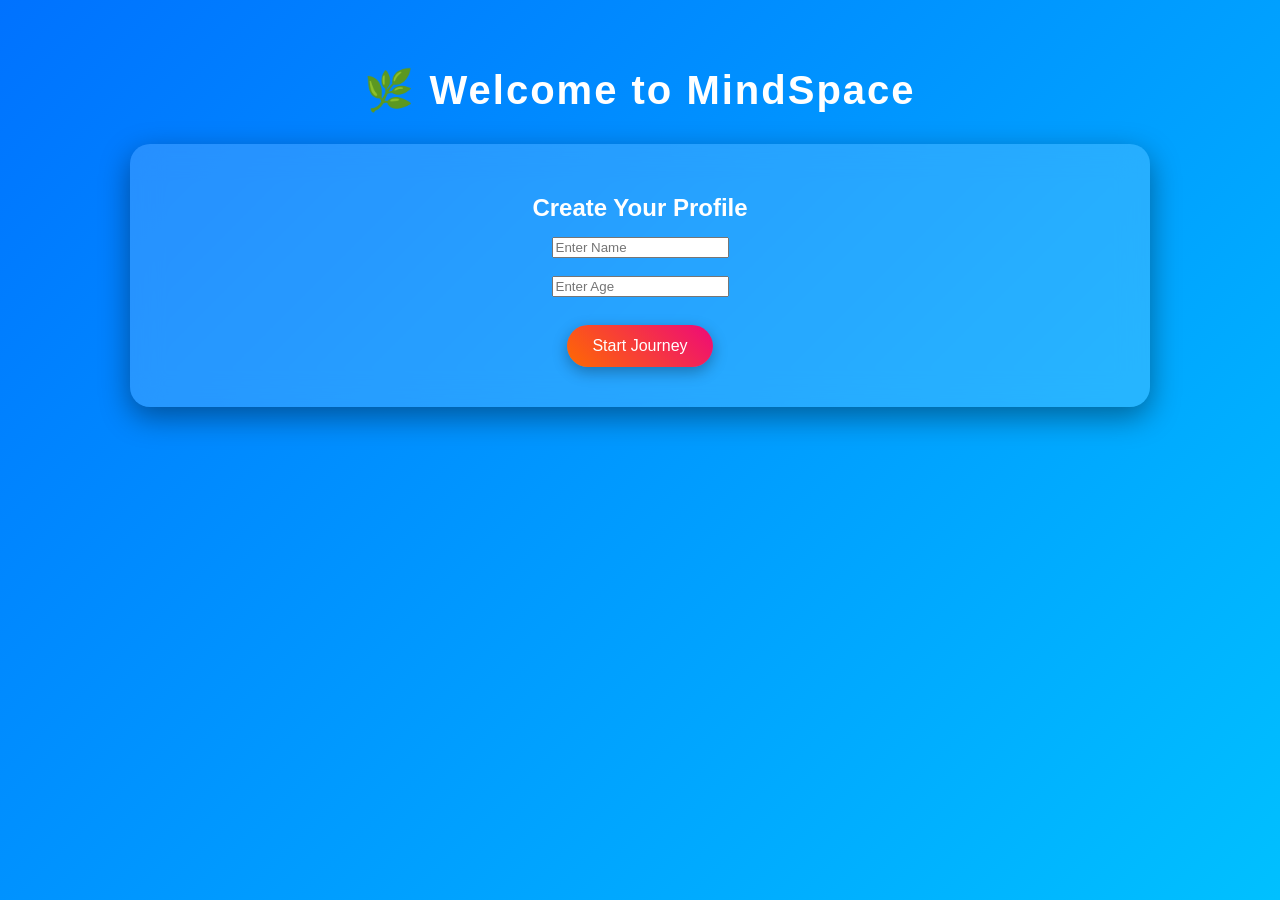
<file: mindspace1/index.html>
<!DOCTYPE html>
<html>

<head>
    <title>MindSpace 2026</title>
    <link rel="stylesheet" href="css/style.css">
</head>

<body>
    <div class="container">
        <h1>🌿 Welcome to MindSpace</h1>
        <div class="card">
            <h2>Create Your Profile</h2>

            <!-- Name: letters only -->
            <input type="text" id="name" placeholder="Enter Name"
                oninput="this.value = this.value.replace(/[^a-zA-Z\s]/g, '')">
            <br><br>

            <input type="number" id="age" placeholder="Enter Age"><br><br>

            <button onclick="saveProfile()">Start Journey</button>
        </div>
    </div>

    <script src="js/main.js"></script>
</body>

</html>
</file>
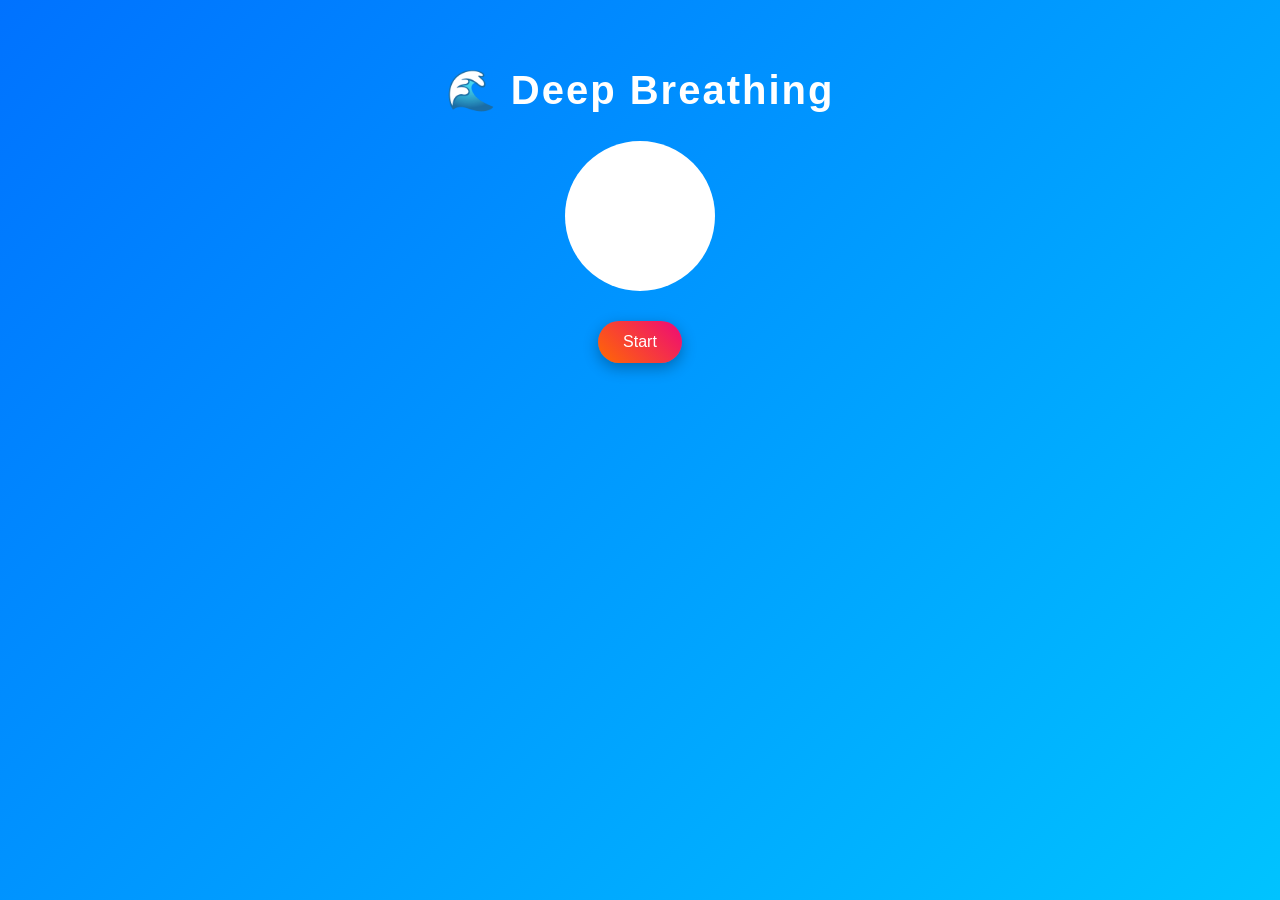
<file: mindspace1/breathing.html>
<!DOCTYPE html>
<html>

<head>
    <title>Breathing</title>
    <link rel="stylesheet" href="css/style.css">
</head>

<body>
    <div class="container">
        <h1>🌊 Deep Breathing</h1>
        <div id="circle"
            style="width:150px;height:150px;background:white;border-radius:50%;margin:20px auto;transition:4s;"></div>
        <button onclick="startBreathing()">Start</button>
    </div>

    <script src="js/main.js"></script>
</body>

</html>
</file>
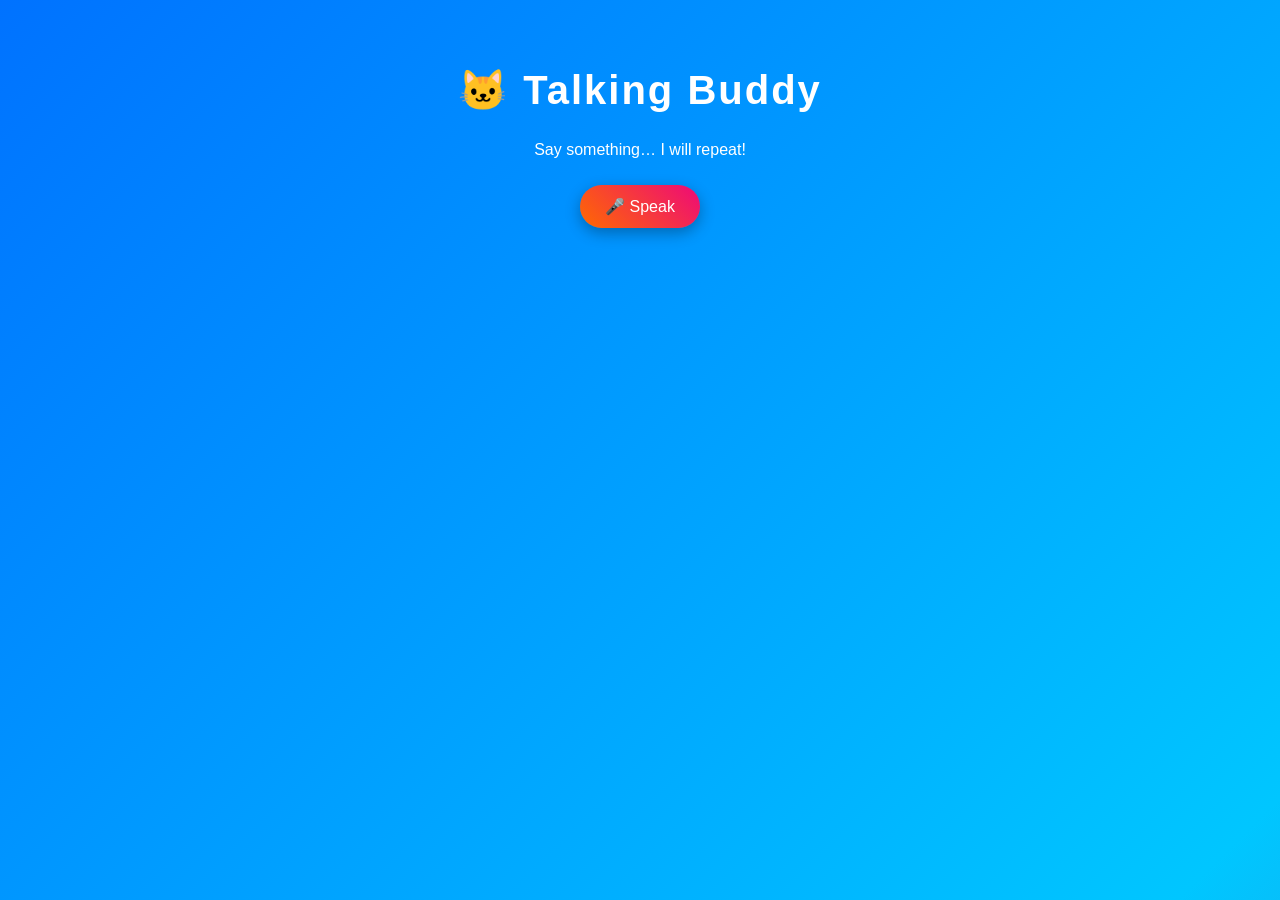
<file: mindspace1/buddy.html>
<!DOCTYPE html>
<html>

<head>
    <title>Talking Buddy</title>
    <link rel="stylesheet" href="css/style.css">
</head>

<body>
    <div class="container">
        <h1>🐱 Talking Buddy</h1>
        <p>Say something… I will repeat!</p>
        <button onclick="startListening()">🎤 Speak</button>
    </div>

    <script src="js/main.js"></script>
</body>

</html>
</file>
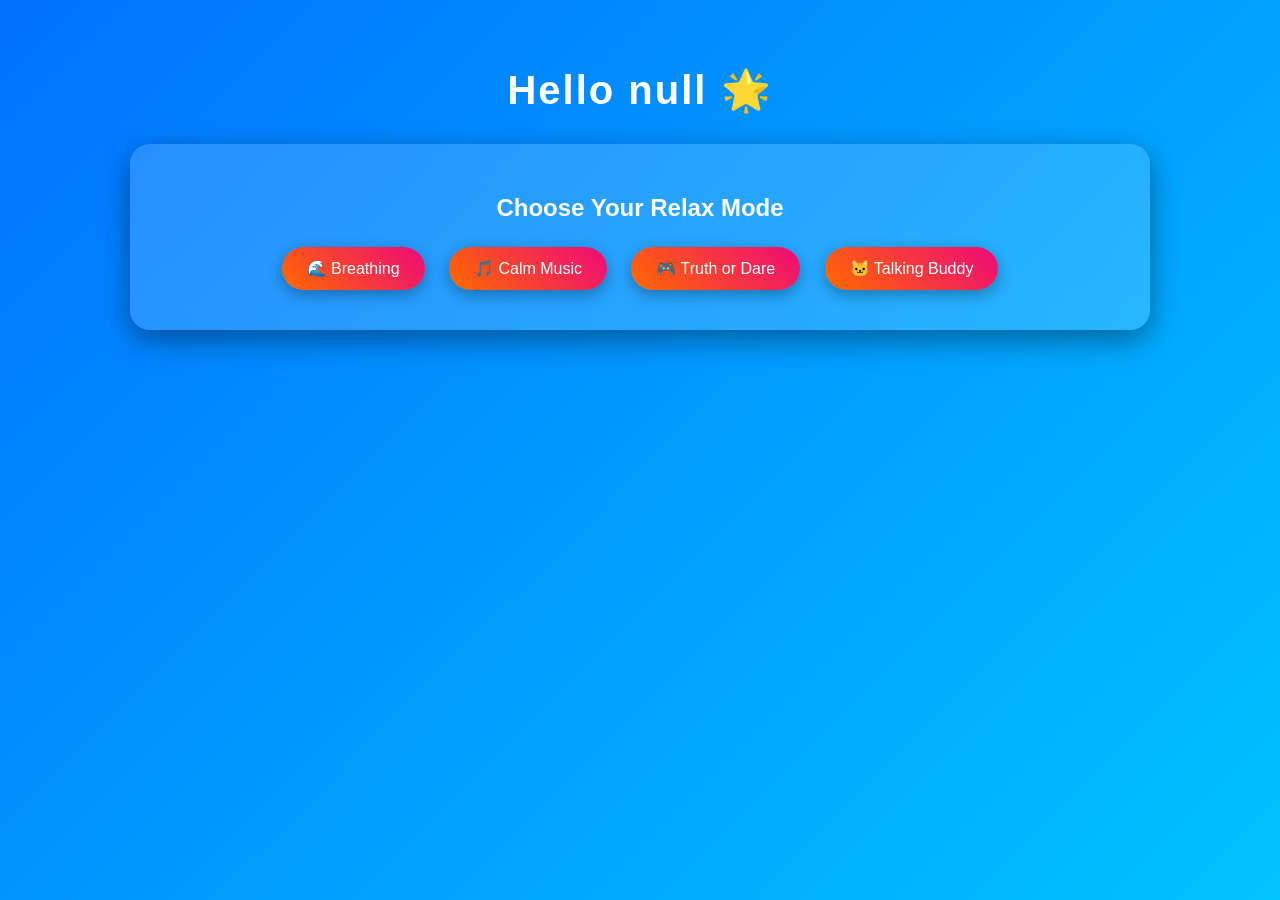
<file: mindspace1/dashboard.html>
<!DOCTYPE html>
<html>

<head>
    <title>Dashboard</title>
    <link rel="stylesheet" href="css/style.css">
</head>

<body>
    <div class="container">
        <h1 id="welcome"></h1>

        <div class="card">
            <h2>Choose Your Relax Mode</h2>
            <button onclick="location.href='breathing.html'">🌊 Breathing</button>
            <button onclick="location.href='music.html'">🎵 Calm Music</button>
            <button onclick="location.href='game.html'">🎮 Truth or Dare</button>
            <button onclick="location.href='buddy.html'">🐱 Talking Buddy</button>
        </div>
    </div>

    <script src="js/main.js"></script>
</body>

</html>
</file>
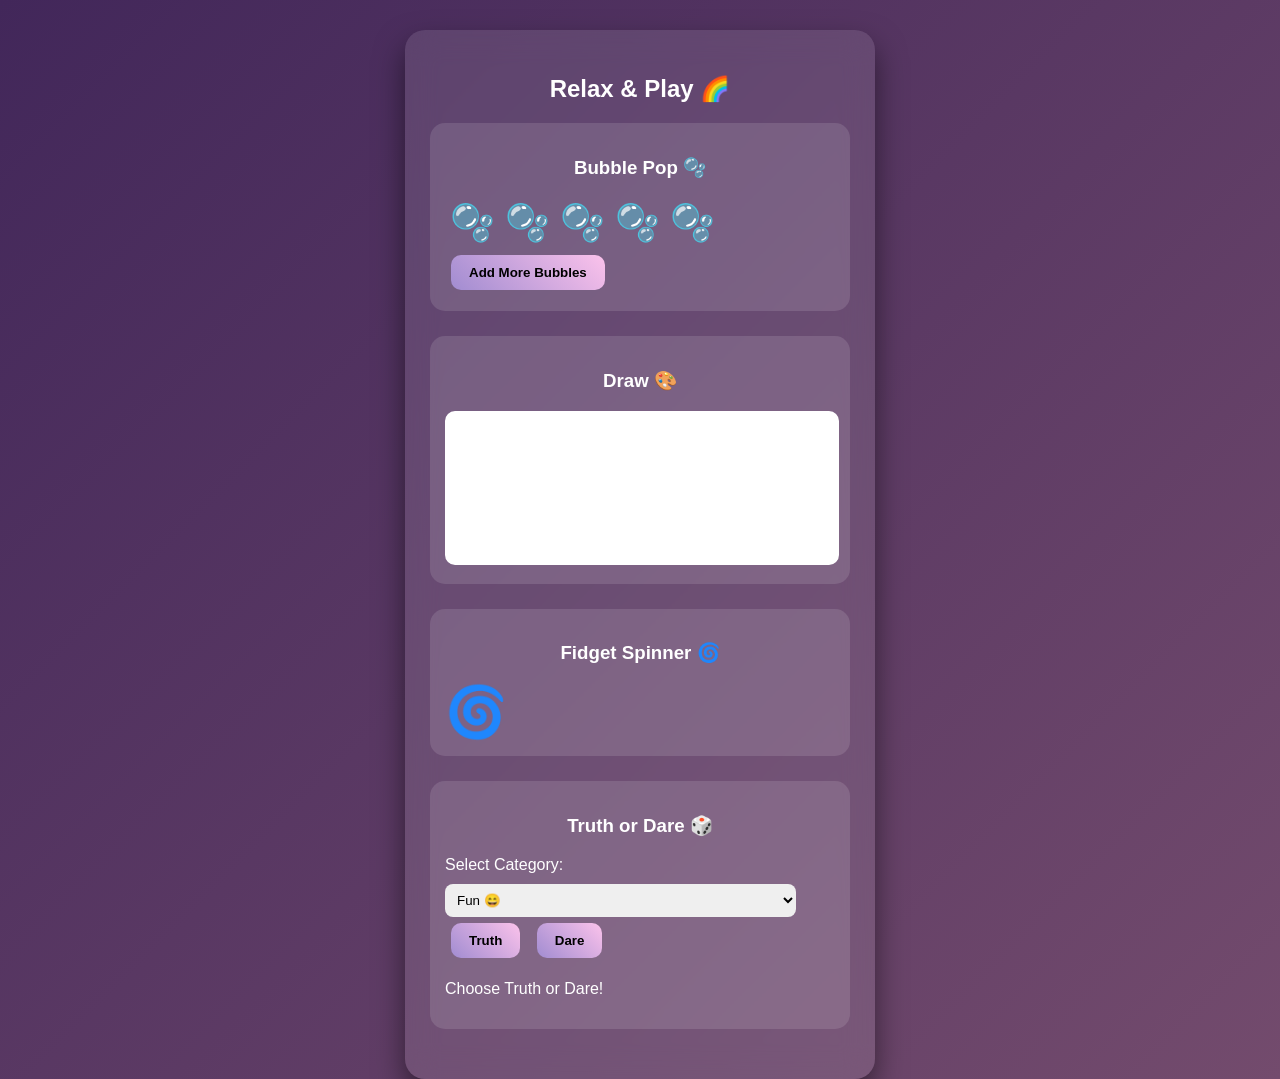
<file: mindspace1/game.html>
<!DOCTYPE html>
<html lang="en">

<head>
    <meta charset="UTF-8">
    <title>Relax Activities 🌈</title>

    <style>
        body {
            font-family: 'Poppins', sans-serif;
            margin: 0;
            padding: 0;
            background: linear-gradient(135deg, #42275a, #734b6d);
            display: flex;
            justify-content: center;
            align-items: flex-start;
            min-height: 100vh;
            padding-top: 30px;
            color: white;
        }

        .container {
            width: 420px;
            background: rgba(255, 255, 255, 0.1);
            backdrop-filter: blur(15px);
            border-radius: 20px;
            padding: 25px;
            box-shadow: 0 15px 30px rgba(0, 0, 0, 0.5);
        }

        h2,
        h3 {
            text-align: center;
        }

        section {
            margin-bottom: 25px;
            background: rgba(255, 255, 255, 0.12);
            border-radius: 15px;
            padding: 15px;
        }

        .bubble {
            font-size: 36px;
            margin: 5px;
            cursor: pointer;
            display: inline-block;
            animation: float 3s infinite;
        }

        @keyframes float {
            0% {
                transform: translateY(0);
            }

            50% {
                transform: translateY(-15px);
            }

            100% {
                transform: translateY(0);
            }
        }

        canvas {
            border: 2px solid #fff;
            border-radius: 10px;
            width: 100%;
            height: 150px;
            background: white;
        }

        #spinner {
            font-size: 50px;
            cursor: pointer;
            transition: transform 0.6s ease;
            display: block;
            margin: auto;
        }

        button {
            padding: 10px 18px;
            border-radius: 10px;
            border: none;
            margin: 6px;
            cursor: pointer;
            background: linear-gradient(45deg, #a18cd1, #fbc2eb);
            color: black;
            font-weight: bold;
        }

        button:hover {
            transform: scale(1.05);
        }

        select,
        input {
            padding: 8px;
            border-radius: 8px;
            border: none;
            margin-top: 10px;
            width: 90%;
        }
    </style>
</head>

<body>

    <div class="container">
        <h2>Relax & Play 🌈</h2>

        <!-- Bubble Pop -->
        <section>
            <h3>Bubble Pop 🫧</h3>
            <div id="bubblesContainer"></div>
            <button id="addBubbles">Add More Bubbles</button>
        </section>

        <!-- Drawing -->
        <section>
            <h3>Draw 🎨</h3>
            <canvas id="draw" width="350" height="150"></canvas>
        </section>

        <!-- Spinner -->
        <section>
            <h3>Fidget Spinner 🌀</h3>
            <div id="spinner">🌀</div>
        </section>

        <!-- Truth or Dare -->
        <section>
            <h3>Truth or Dare 🎲</h3>

            <label>Select Category:</label><br>
            <select id="category">
                <option value="fun">Fun 😄</option>
                <option value="self">Self Growth 🌱</option>
                <option value="deep">Deep Thoughts 🔥</option>
            </select>

            <div id="gameArea">
                <button id="truthBtn">Truth</button>
                <button id="dareBtn">Dare</button>
                <p id="gameText">Choose Truth or Dare!</p>
            </div>

        </section>

    </div>

    <script>
        document.addEventListener("DOMContentLoaded", () => {

            /* Bubble Pop */
            const bubblesContainer = document.getElementById("bubblesContainer");
            function createBubble() {
                const b = document.createElement("span");
                b.className = "bubble";
                b.textContent = "🫧";
                b.onclick = () => b.remove();
                bubblesContainer.appendChild(b);
            }
            for (let i = 0; i < 5; i++) createBubble();
            document.getElementById("addBubbles").onclick = () => { for (let i = 0; i < 3; i++) createBubble(); };

            /* Drawing */
            const canvas = document.getElementById("draw");
            const ctx = canvas.getContext("2d");
            let drawing = false;
            canvas.onmousedown = () => drawing = true;
            canvas.onmouseup = () => drawing = false;
            canvas.onmousemove = e => {
                if (drawing) ctx.fillRect(e.offsetX, e.offsetY, 4, 4);
            };

            /* Spinner */
            let angle = 0;
            const spinner = document.getElementById("spinner");
            spinner.onclick = () => {
                angle += 360;
                spinner.style.transform = `rotate(${angle}deg)`;
            };

            /* Truth or Dare Logic */
            const truths = {
                fun: ["What makes you happy?", "Your favorite hobby?"],
                self: ["What goal are you working on?", "What motivates you?"],
                deep: ["What scares you the most?", "Your hidden strength?"]
            };

            const dares = {
                fun: ["Smile for 10 seconds 😊", "Clap your hands 5 times"],
                self: ["Write 3 good things about yourself", "Take 5 deep breaths"],
                deep: ["Close eyes and relax for 30 seconds", "Stretch your hands"]
            };

            const gameArea = document.getElementById("gameArea");
            const gameText = document.getElementById("gameText");
            const category = document.getElementById("category");

            document.getElementById("truthBtn").onclick = () => {
                const q = truths[category.value][Math.floor(Math.random() * truths[category.value].length)];
                gameArea.innerHTML = `
 <p>🟢 Truth: ${q}</p>
 <input id="answer" placeholder="Type your answer">
 <button id="next">Next</button>`;
                document.getElementById("next").onclick = () => {
                    if (!document.getElementById("answer").value.trim()) {
                        alert("Please answer!");
                        return;
                    }
                    resetGame("✅ Answer saved!");
                };
            };

            document.getElementById("dareBtn").onclick = () => {
                const d = dares[category.value][Math.floor(Math.random() * dares[category.value].length)];
                gameArea.innerHTML = `
 <p>🔴 Dare: ${d}</p>
 <button id="done">Done</button>`;
                document.getElementById("done").onclick = () => resetGame("✅ Dare completed!");
            };

            function resetGame(msg) {
                gameArea.innerHTML = `
 <button id="truthBtn">Truth</button>
 <button id="dareBtn">Dare</button>
 <p>${msg}</p>`;
                document.getElementById("truthBtn").onclick = document.getElementById("truthBtn").onclick;
                document.getElementById("dareBtn").onclick = document.getElementById("dareBtn").onclick;
                location.reload(); // simple reset
            }

        });
    </script>

</body>

</html>
</file>
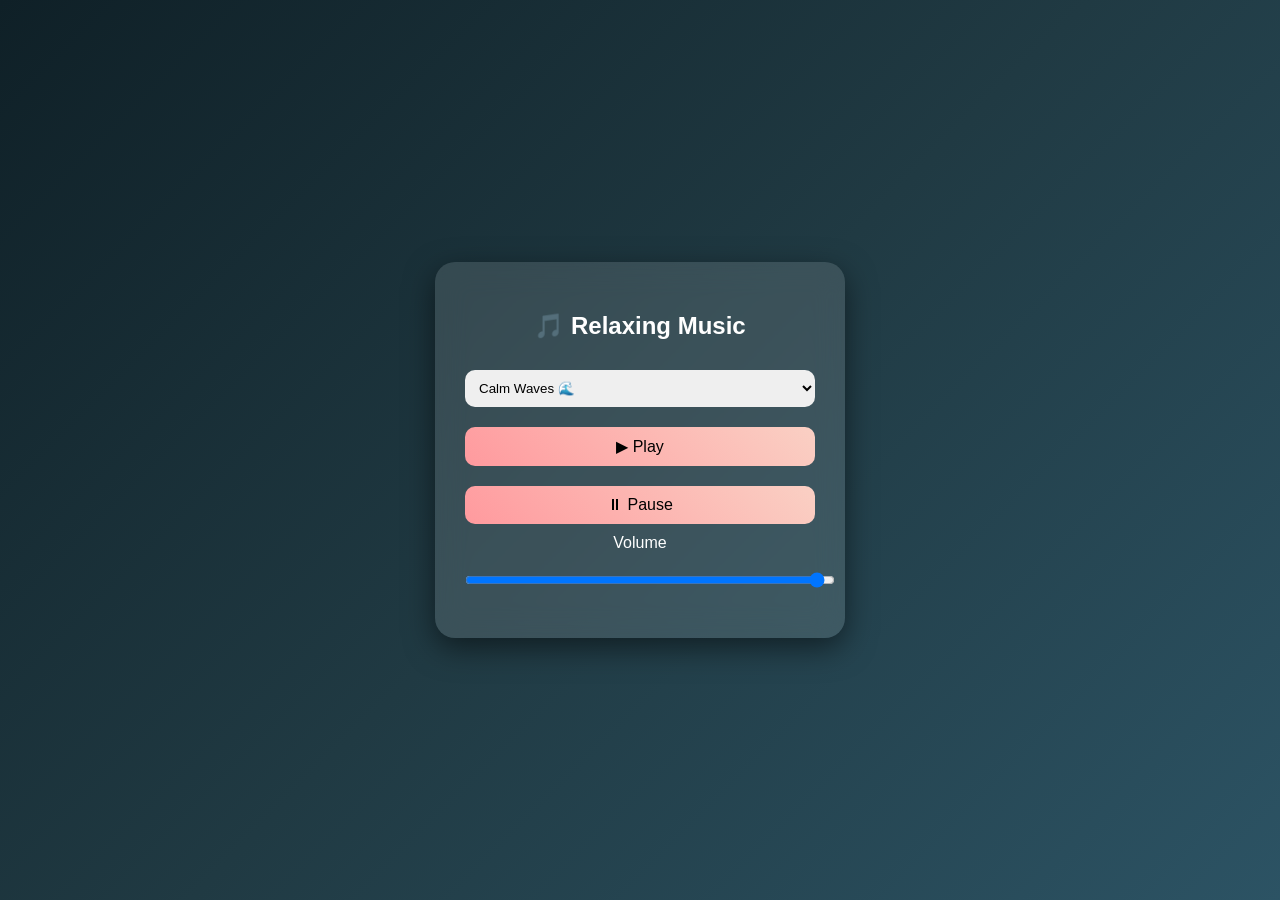
<file: mindspace1/music.html>
<!DOCTYPE html>
<html lang="en">

<head>
    <meta charset="UTF-8">
    <title>Relax Music – MindSpace</title>

    <style>
        body {
            margin: 0;
            height: 100vh;
            display: flex;
            justify-content: center;
            align-items: center;
            background: linear-gradient(135deg, #0f2027, #203a43, #2c5364);
            font-family: Arial, sans-serif;
            color: white;
        }

        .card {
            background: rgba(255, 255, 255, 0.12);
            padding: 30px;
            border-radius: 20px;
            width: 350px;
            text-align: center;
            backdrop-filter: blur(15px);
            box-shadow: 0 10px 30px rgba(0, 0, 0, 0.5);
        }

        select,
        button,
        input {
            width: 100%;
            margin: 10px 0;
            padding: 10px;
            border: none;
            border-radius: 10px;
        }

        button {
            background: linear-gradient(45deg, #ff9a9e, #fad0c4);
            font-size: 16px;
            cursor: pointer;
        }

        button:hover {
            transform: scale(1.05);
        }

        input[type="range"] {
            cursor: pointer;
        }
    </style>
</head>

<body>

    <div class="card">
        <h2>🎵 Relaxing Music</h2>

        <select id="songSelect">
            <option value="https://www.soundhelix.com/examples/mp3/SoundHelix-Song-1.mp3">
                Calm Waves 🌊
            </option>
            <option value="https://www.soundhelix.com/examples/mp3/SoundHelix-Song-2.mp3">
                Soft Piano 🎹
            </option>
            <option value="https://www.soundhelix.com/examples/mp3/SoundHelix-Song-3.mp3">
                Nature Forest 🌳
            </option>
        </select>

        <audio id="music"></audio>

        <button onclick="playMusic()">▶ Play</button>
        <button onclick="pauseMusic()">⏸ Pause</button>

        <label>Volume</label>
        <input type="range" min="0" max="1" step="0.1" value="1" oninput="setVolume(this.value)">
    </div>

    <script>
        const music = document.getElementById("music");
        const songSelect = document.getElementById("songSelect");

        function playMusic() {
            music.src = songSelect.value;
            music.play();
        }

        function pauseMusic() {
            music.pause();
        }

        function setVolume(val) {
            music.volume = val;
        }
    </script>

</body>

</html>
</file>
<file: mindspace1/css/style.css>
/* Global Background Animation */
body {
    margin: 0;
    font-family: 'Segoe UI', sans-serif;
    background: linear-gradient(-45deg, #667eea, #764ba2, #00c6ff, #0072ff);
    background-size: 400% 400%;
    animation: gradientBG 12s ease infinite;
    color: white;
    text-align: center;
}

/* Smooth moving gradient */
@keyframes gradientBG {
    0% {
        background-position: 0% 50%;
    }

    50% {
        background-position: 100% 50%;
    }

    100% {
        background-position: 0% 50%;
    }
}

/* Main container */
.container {
    padding: 40px;
}

/* Glass effect card */
.card {
    margin: 30px auto;
    padding: 30px;
    width: 80%;
    border-radius: 20px;
    background: rgba(255, 255, 255, 0.15);
    backdrop-filter: blur(15px);
    box-shadow: 0 10px 30px rgba(0, 0, 0, 0.4);
    transition: 0.3s;
}

/* Hover animation */
.card:hover {
    transform: translateY(-5px);
}

/* Headings */
h1 {
    font-size: 40px;
    letter-spacing: 2px;
}

h2 {
    margin-bottom: 15px;
}

/* Buttons */
button {
    padding: 12px 25px;
    margin: 10px;
    border-radius: 30px;
    border: none;
    font-size: 16px;
    cursor: pointer;
    color: white;
    background: linear-gradient(45deg, #ff6a00, #ee0979);
    transition: all 0.3s ease;
    box-shadow: 0 5px 15px rgba(0, 0, 0, 0.3);
}

/* Button hover effect */
button:hover {
    transform: scale(1.1);
    background: linear-gradient(45deg, #00c6ff, #0072ff);
}

/* Audio player spacing */
audio {
    margin-top: 20px;
}

/* Truth or Dare Text */
#gameText {
    font-size: 20px;
    margin-top: 20px;
    min-height: 60px;
    font-weight: 500;
}

/* Dropdown styling (if used) */
select {
    padding: 8px;
    border-radius: 20px;
    border: none;
    font-size: 14px;
    margin-top: 10px;
}
</file>
